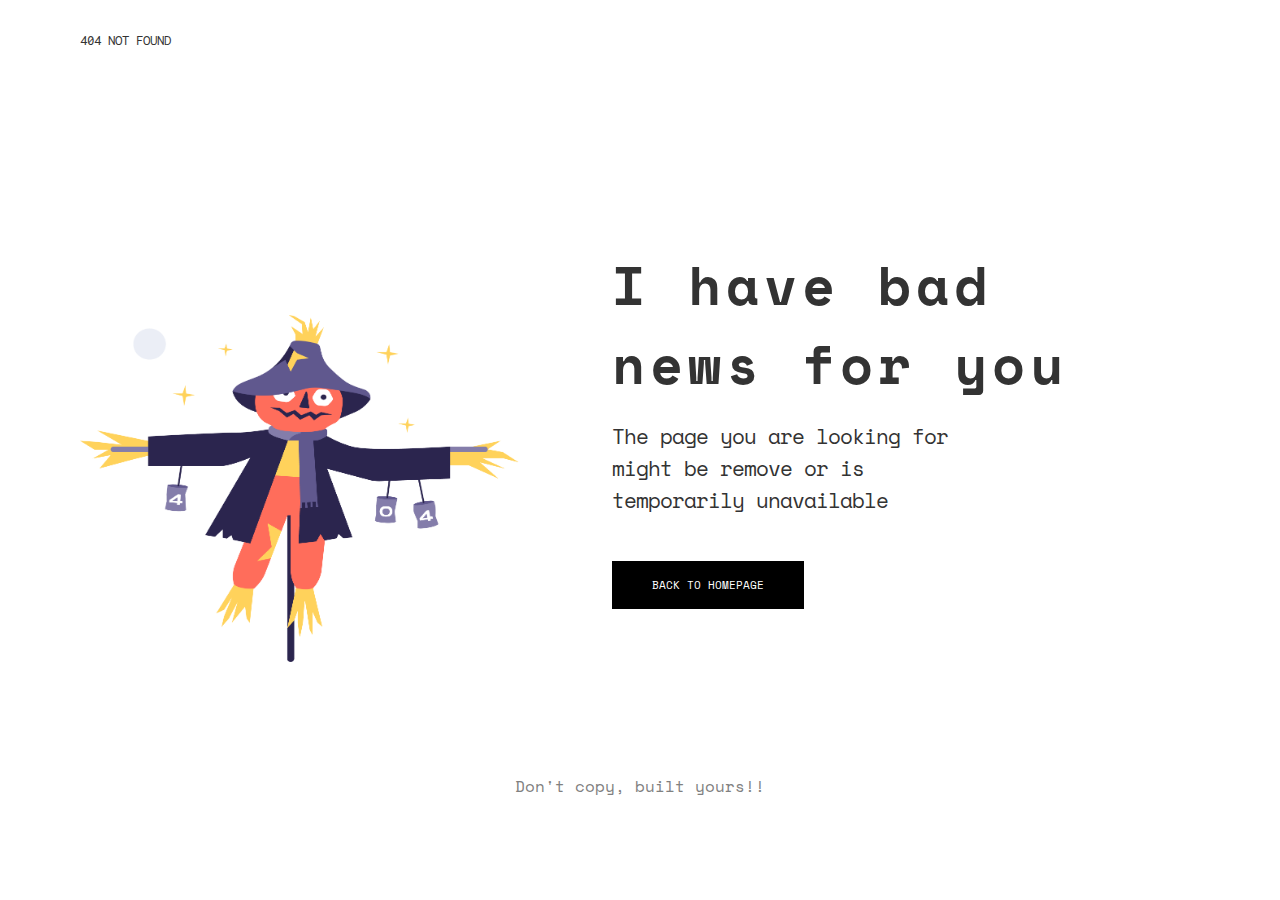
<file: index.html>
<!DOCTYPE html>
<html lang="en">

<head>
    <meta charset="UTF-8">
    <meta http-equiv="X-UA-Compatible" content="IE=edge">
    <meta name="viewport" content="width=device-width, initial-scale=1.0">
    <title>404-not-found</title>
    <link rel="stylesheet" href="styles.css">
    <link rel="icon" href="devchallenges.png" />
</head>

<body>

    <div>
        <p>404 NOT FOUND</p>

        <img src="Scarecrow.png" alt="scarecrow.png" />
        <div class="rest">
            <h1>
                I have bad news for you
            </h1>
            <p>
                The page you are looking for might be remove or is temporarily unavailable
            </p>
            <button>
                BACK TO HOMEPAGE
            </button>
        </div>

    </div>
    <footer>
        Don't copy, built yours!!
    </footer>

</body>

</html>
</file>
<file: styles.css>
@import url('https://fonts.googleapis.com/css2?family=Inconsolata:wght@700&family=Inter:wght@400;600;700&family=Poppins:ital,wght@0,400;0,500;0,600;0,700;0,800;0,900;1,300&family=Space+Mono:wght@400;700&family=Ubuntu:wght@400;500;700&display=swap');




*{
    font-family: 'Space Mono', monospace;
}
body{
    margin: 2rem 5rem;
}
body > div{
    /* border:1px solid black; */
    height: 70vh;
    width: 95%;
    position: relative;
}

body > div > p{
    font-family: 'Inconsolata', monospace;
    letter-spacing: -1px;
    position: absolute;
    top: 0;
    left: 0;
    margin: 0;
    font-size: 15px;
    color: #333333
}
img{
    width: 439.22px;
    height: 347.43px;
    position: absolute;
    bottom: 0;
    left: 0;
}
.rest{
    position: absolute;
    bottom: 0;
    right: 0;
    width: 50%;
    height: 72%;
}
h1{
    font-size: 54px;
    letter-spacing: 5px;
    margin-bottom: 1.1rem;
    color: #333333
}
.rest > p{
    margin-top: 0;
    width: 70%;
    font-size: 21px;
    color: #333333;
    letter-spacing: -1px;
}
button{
    margin-top: 1.5rem;
    width: 12rem;
    font-size: 11px;
    height: 3rem;
    border: none;
    outline: none;
    color: white;
    background-color: black;
    cursor: pointer;
}
footer{
    margin-top: 7rem;
    color: gray;
    text-align: center;
    

}
@media (max-width:300px) {
    body{
        margin: 0;
        height: 110vh;
        
    }
    body div{
        width: 100%;
        height: 85%;
        /* padding: 1rem 2rem; */
        display: flex;
        flex-direction: column;
    }
    body div > :nth-child(2){
        justify-content: center;
        align-items: center;
    }
    
    body > div > p{
        margin-top: 2rem;
        margin-left:2.5rem ;
        position: relative;
        font-size: 16px;
       
    }
    
    img{
        position: relative;
        width: 286px;
        height: 238px;
        margin: 2rem auto 1rem;
    }
    .rest{
        margin-left: 2rem;
        position: relative;
        width: 85%;
    }
    h1{
        font-size:28px;
        width: 100%;
    }
    .rest > p {
        font-size: 16px;
        width: 100%;
        margin-bottom: 0;
    }
    button{
        width:10rem;
        height: 2.5rem;
        font-size: 10px;
    }
    footer{
        
        margin-top: 2rem;
        color: gray;
        text-align: center;
        font-size: 12px;
    
    }
}
@media (301px < width < 479px) {
    body{
        margin: 0;
        height: 110vh;
        
    }
    body div{
        width: 100%;
        height: 80%;
        /* padding: 1rem 2rem; */
        display: flex;
        flex-direction: column;
    }
    body div > :nth-child(2){
        justify-content: center;
        align-items: center;
    }
    
    body > div > p{
        margin-top: 2rem;
        margin-left:2.5rem ;
        position: relative;
        font-size: 16px;
       
    }
    
    img{
        position: relative;
        width: 286px;
        height: 238px;
        margin: 2rem auto 1rem;
    }
    .rest{
        margin-left: 2rem;
        position: relative;
        width: 85%;
    }
    h1{
        font-size:28px;
        width: 100%;
    }
    .rest > p {
        font-size: 16px;
        width: 100%;
        margin-bottom: 0;
    }
    button{
        width:10rem;
        height: 2.5rem;
        font-size: 10px;
    }
    footer{
        position: relative;
        margin-top: 1.5rem;
        color: gray;
        text-align: center;
        font-size: 12px;
    
    }
}

@media ( 480px < width<800px) {
    body{
        margin: 0;
        height: 100vh;
    }
    body div{
        width: 85%;
        padding: 1rem 2rem;
        display: flex;
        flex-direction: column;
        height: 80vh;
    }
    body div > :nth-child(2){
        justify-content: center;
        align-items: center;
    }
    
    body > div > p{
        position: relative;
        font-size: 16px;
       margin-bottom: 2rem;
    }

    
    img{
        display: inline;
        position: relative;
        width: 286px;
        height: 238px;
        margin: auto;
    }
    .rest{
        margin-top: 1rem;
        position: relative;
        width: 90%;
    }
    h1{
        font-size:28px;
    }
    .rest > p {
        font-size: 16px;
        width: 80%;
    }
    button{
        width:10rem;
        height: 2.5rem;
        font-size: 9px;
    }
    footer{
        margin-top: 1rem;
        color: gray;
        text-align: center;
        
    
    }
}
@media (800px < width < 1000px) {
    body{
        margin:2rem 3rem;
    }
    body>div{
        height: 36vh;
        width: 95%;
    }
    img{
        width: 350px;
        height: 280px;
        margin-top: 2.5rem;
    }
    
    h1{
        font-size:32px;
    }
    .rest{
        height: 70%;
        right: -2.5rem;
    }
    .rest > p {
        font-size: 16px;
        width: 80%;
    }
    button{
        margin-top: 2rem;
        width:11rem;
        height: 2.8rem;
        font-size: 11px;
    }
    footer{
        font-size: 12px;
        
    
    }
}
@media (1001px < width < 1200px) {
    body>div{
        height: 70vh;
    }
    img{
        width: 380px;
        height: 330px;
        margin-top: 2.5rem;
    }
    
    h1{
        font-size:32px;
    }
    .rest{
        height: 77%;
        right: -2.5rem;
    }
    .rest > p {
        margin-top: 2rem;
        font-size: 20px;
        width: 80%;
    }
    button{
        margin-top: 2rem;
        width:11rem;
        height: 2.8rem;
        font-size: 11px;
    }
    footer{
        margin-top: 3rem;
        
        font-size: 12px;
    
    }
}
</file>
